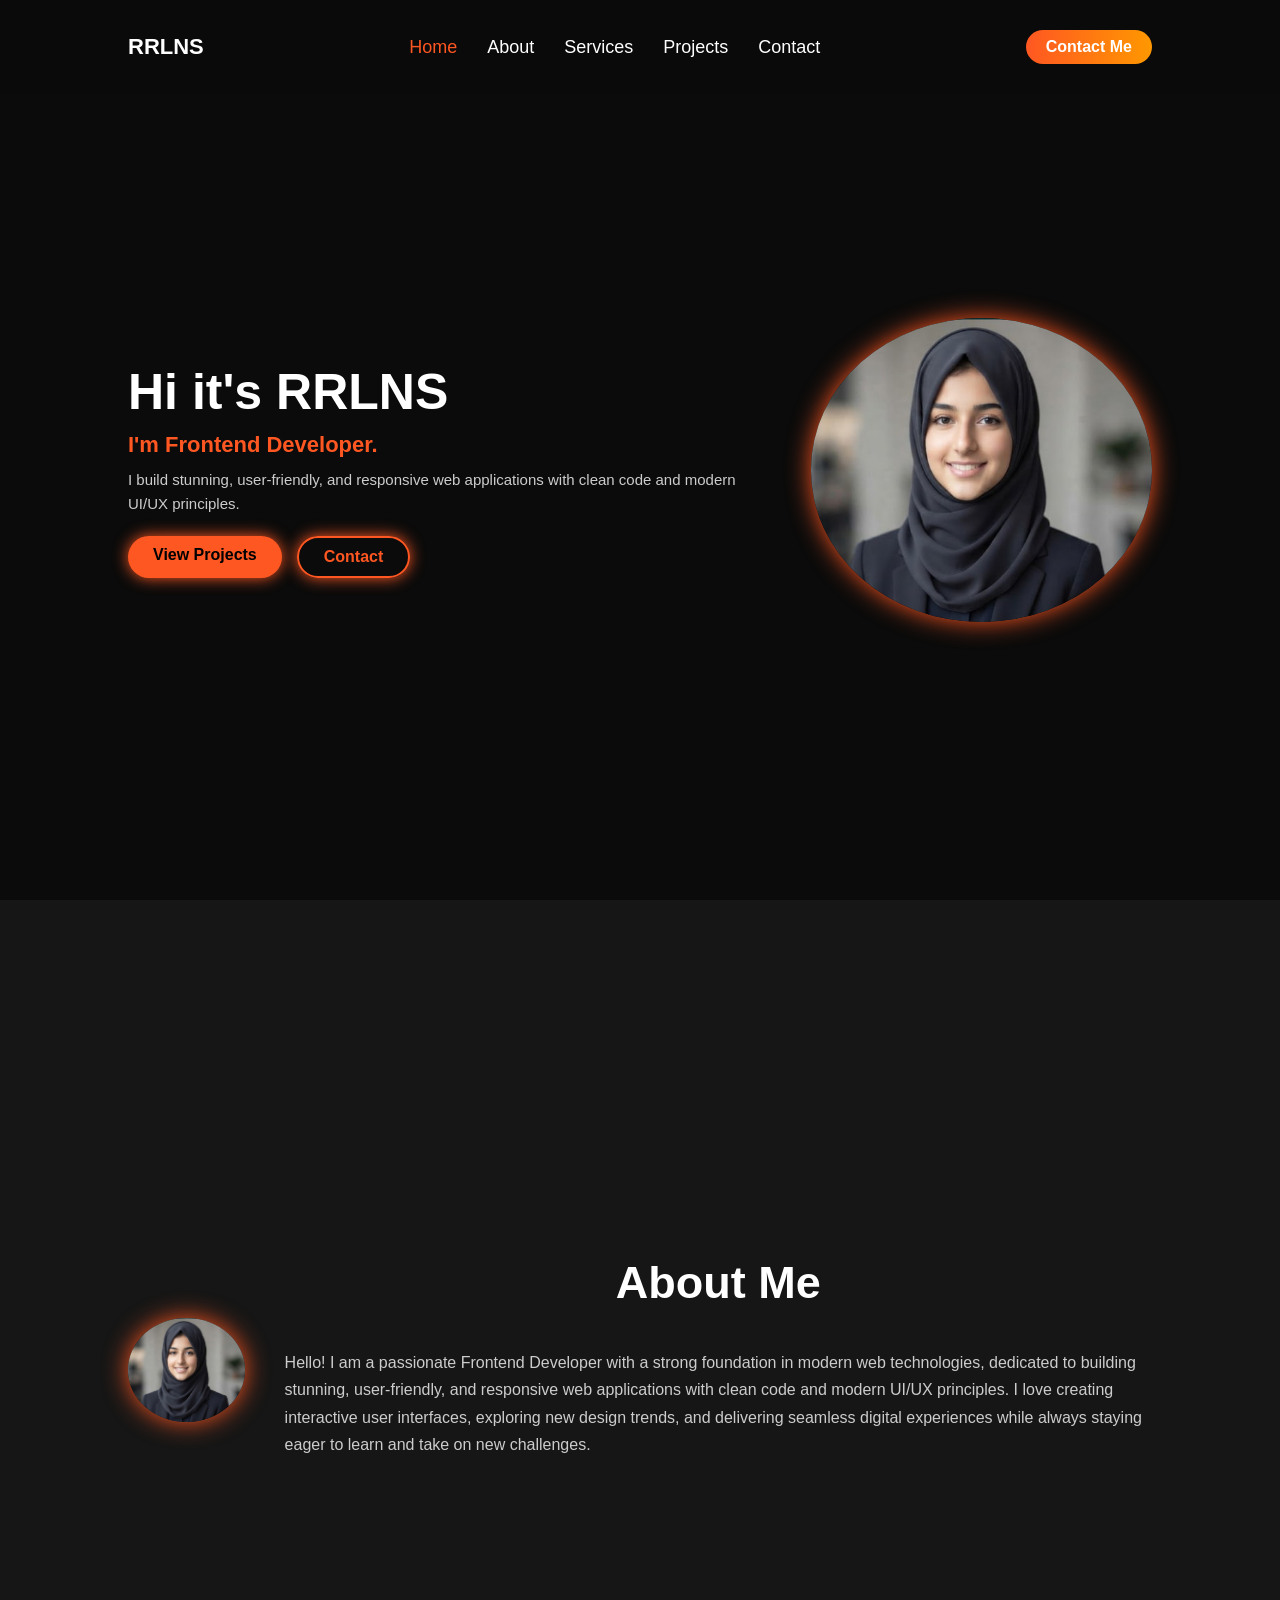
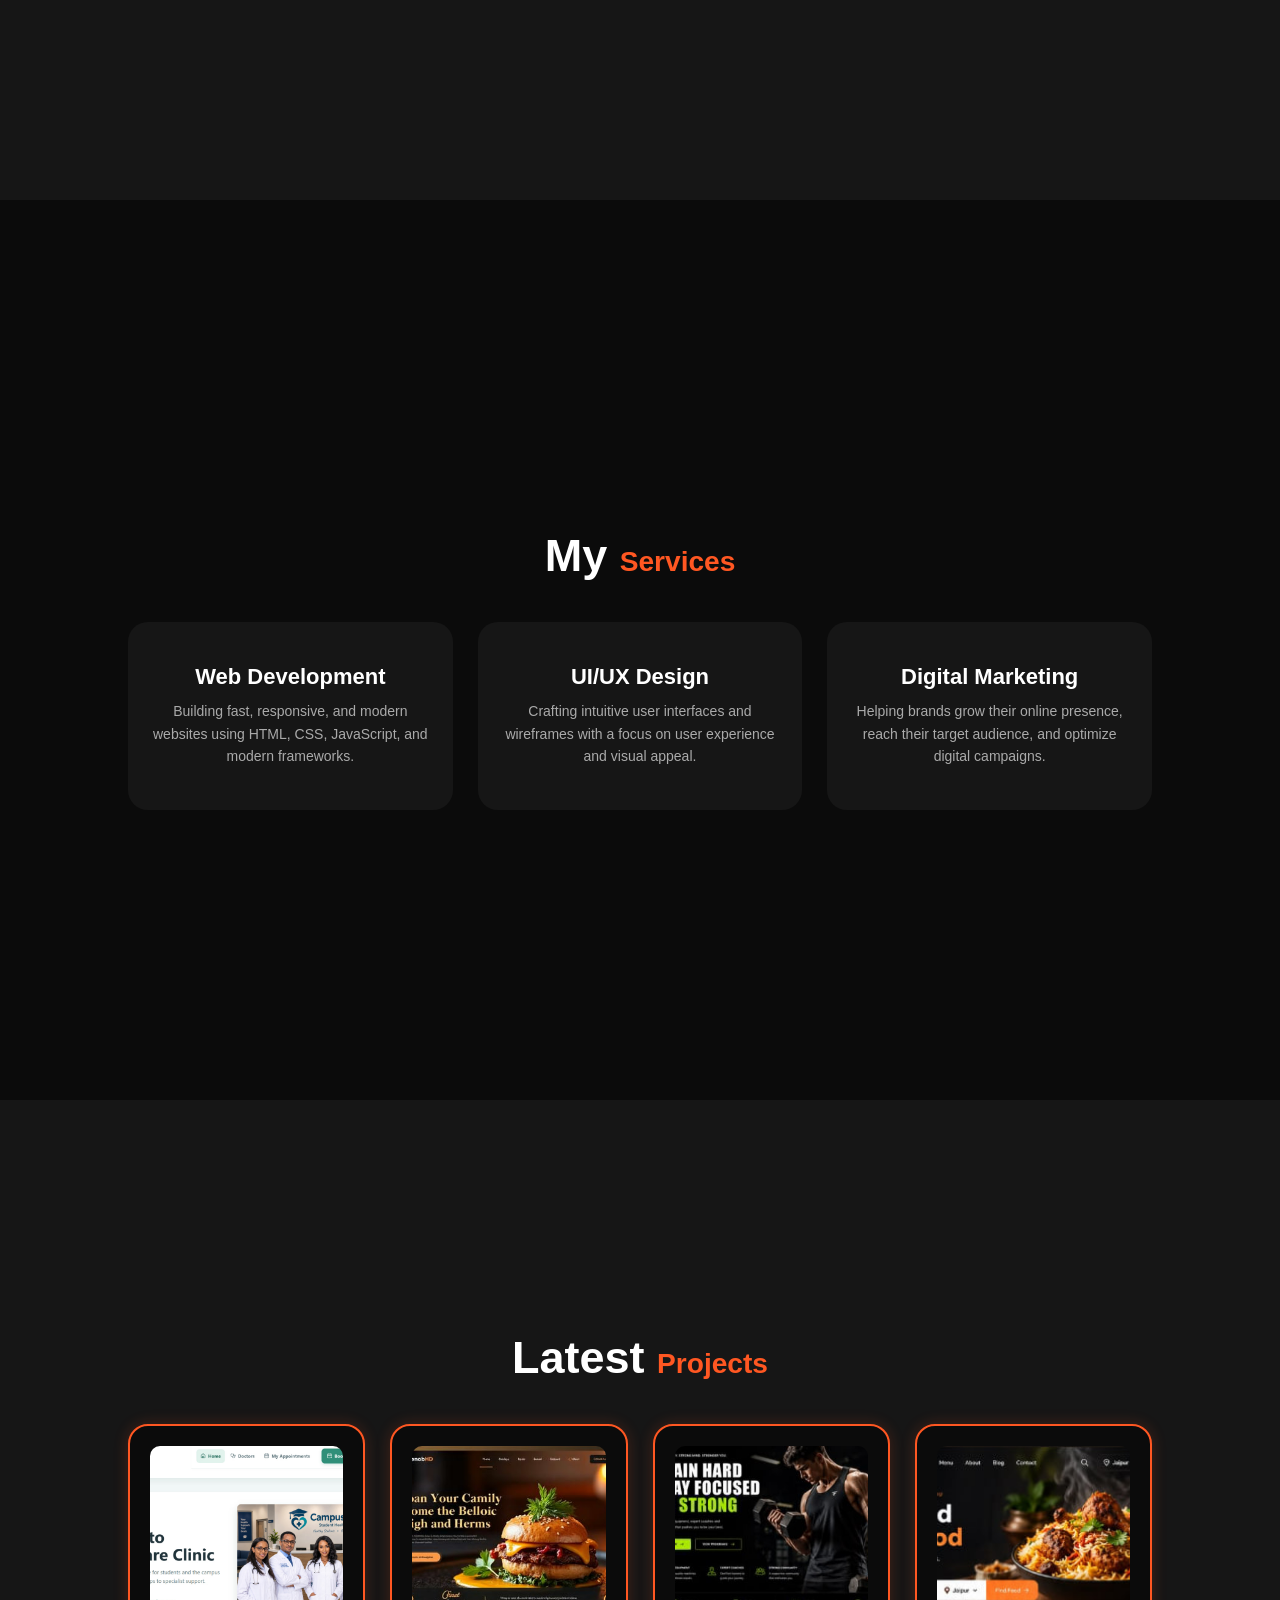
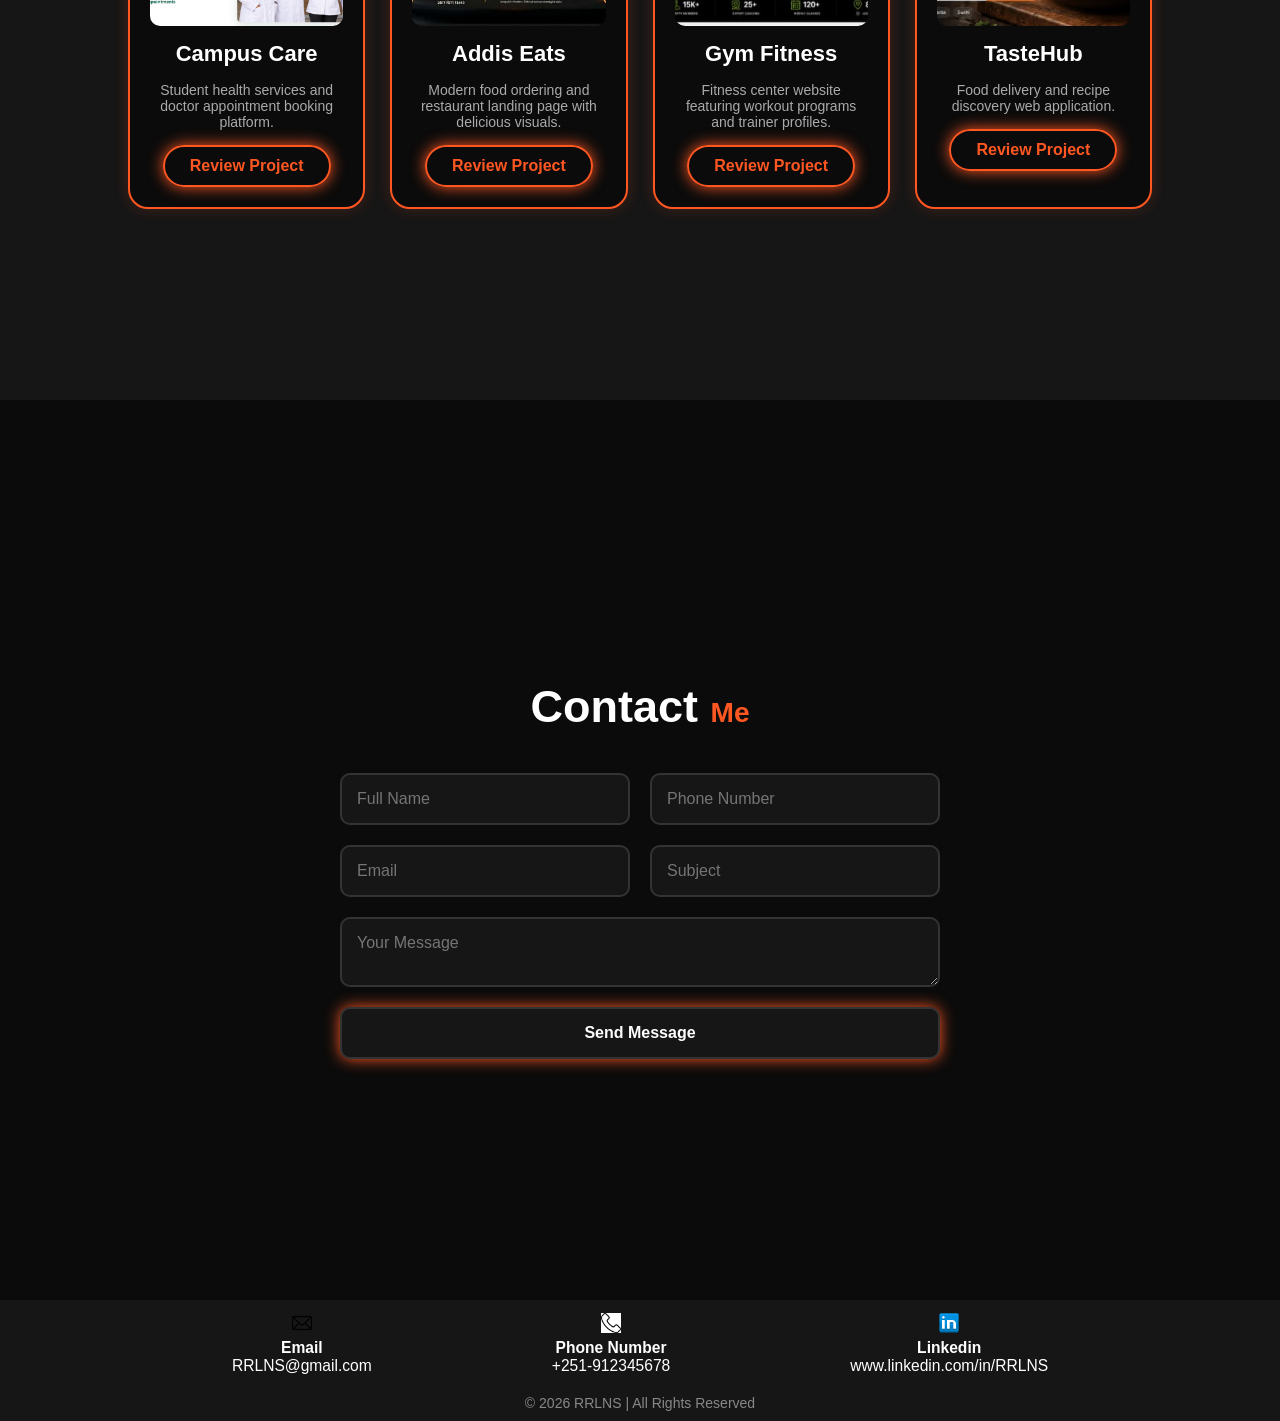
<file: Demo-Portifolio/index.html>
<!DOCTYPE html>
<html lang="en">
<head>
    <meta charset="UTF-8">
    <meta name="viewport" content="width=device-width, initial-scale=1.0">
    <title>Portfolio Website</title>
    <link rel="stylesheet" href="style.css">
</head>
<body>

    <!-- Header Section -->
    <header class="header">
        <a href="#home" class="logo" id="logo-text">RRLNS</a>
        
        <i class='bx bx-menu' id="menu-icon"></i>

        <nav class="navbar">
            <a href="#home" class="active">Home</a>
            <a href="#about">About</a>
            <a href="#services">Services</a>
            <a href="#projects">Projects</a>
            <a href="#contact">Contact</a>
        </nav>

        <a href="#contact" class="gradient-btn">Contact Me</a>
    </header>

    <!-- Home Section -->
    <section class="home" id="home">
        <div class="home-content">
            <h1 >Hi it's RRLNS</h1>
            <h3 >I'm Frontend Developer.</h3>
            <p >I build stunning, user-friendly, and responsive web applications with clean code and modern UI/UX principles.</p>

            <div class="button-group">
                <a href="#projects" class="btn">View Projects</a>
                <a href="#footer" class="btn btn-outline">Contact</a>
            </div>
        </div>

        <div class="home-image">
            <img src="./images/myPhoto.jpg" alt="Profile Image">
        </div>
    </section>

    <!-- About Section -->
    <section class="about" id="about">
        <div class="about-image">
            <img src="./images/myPhoto.jpg" alt="About Image">
        </div>

        <div class="about-content">
            <h2 class="heading">About Me</h2>
            <p id="about-text">Hello! I am a passionate Frontend Developer with a strong foundation in modern web technologies, dedicated to building stunning, user-friendly, and responsive web applications with clean code and modern UI/UX principles. I love creating interactive user interfaces, exploring new design trends, and delivering seamless digital experiences while always staying eager to learn and take on new challenges.</p>
        </div>
    </section>

    <!-- Services Section -->
    <section class="services" id="services">
        <h2 class="heading">My <span>Services</span></h2>
        <div class="services-container" id="services-container">

        </div>
    </section>

    <!-- Projects Section -->
    <section class="projects" id="projects">
        <h2 class="heading">Latest <span>Projects</span></h2>
        <div class="projects-box" id="projects-container">

        </div>
    </section>

    <!-- Contact Section -->
    <section class="contact" id="contact">
        <h2 class="heading">Contact <span>Me</span></h2>

        <form action="#" id="contact-form">
            <div class="input-group">
                <div class="input-box">
                    <input type="text" id="name" placeholder="Full Name" required>
                    <input type="email" id="email" placeholder="Email" required>
                </div>
                <div class="input-box">
                    <input type="tel" id="phone" placeholder="Phone Number">
                    <input type="text" id="subject" placeholder="Subject">
                </div>
            </div>

            <div class="input-group2">
                <textarea id="message" placeholder="Your Message" required></textarea>
                <input type="submit" value="Send Message" class="btn">
            </div>

            </div>
        </form>
    </section>

    <footer class="footer" id="footer">
        <div class="socials">
            <div class="A">
                <img src="./images/mail.png" alt="">
                <h2>Email</h2>
                <p>RRLNS@gmail.com</p>
            </div>
            <div class="B">
                <img src="./images/photo_2026-10-07_11-16-20.jpg" alt="">
                <h2>Phone Number</h2>
                <p>+251-912345678</p>
            </div>
            <div class="C">
                <img src="./images/social.png" alt="">
                <h2>Linkedin</h2>
                <p>www.linkedin.com/in/RRLNS</p>
            </div>
        </div>
        <p class="copyright">&copy; 2026 RRLNS | All Rights Reserved</p>
    </footer>

    <script src="script.js"></script>
</body>
</html>
</file>
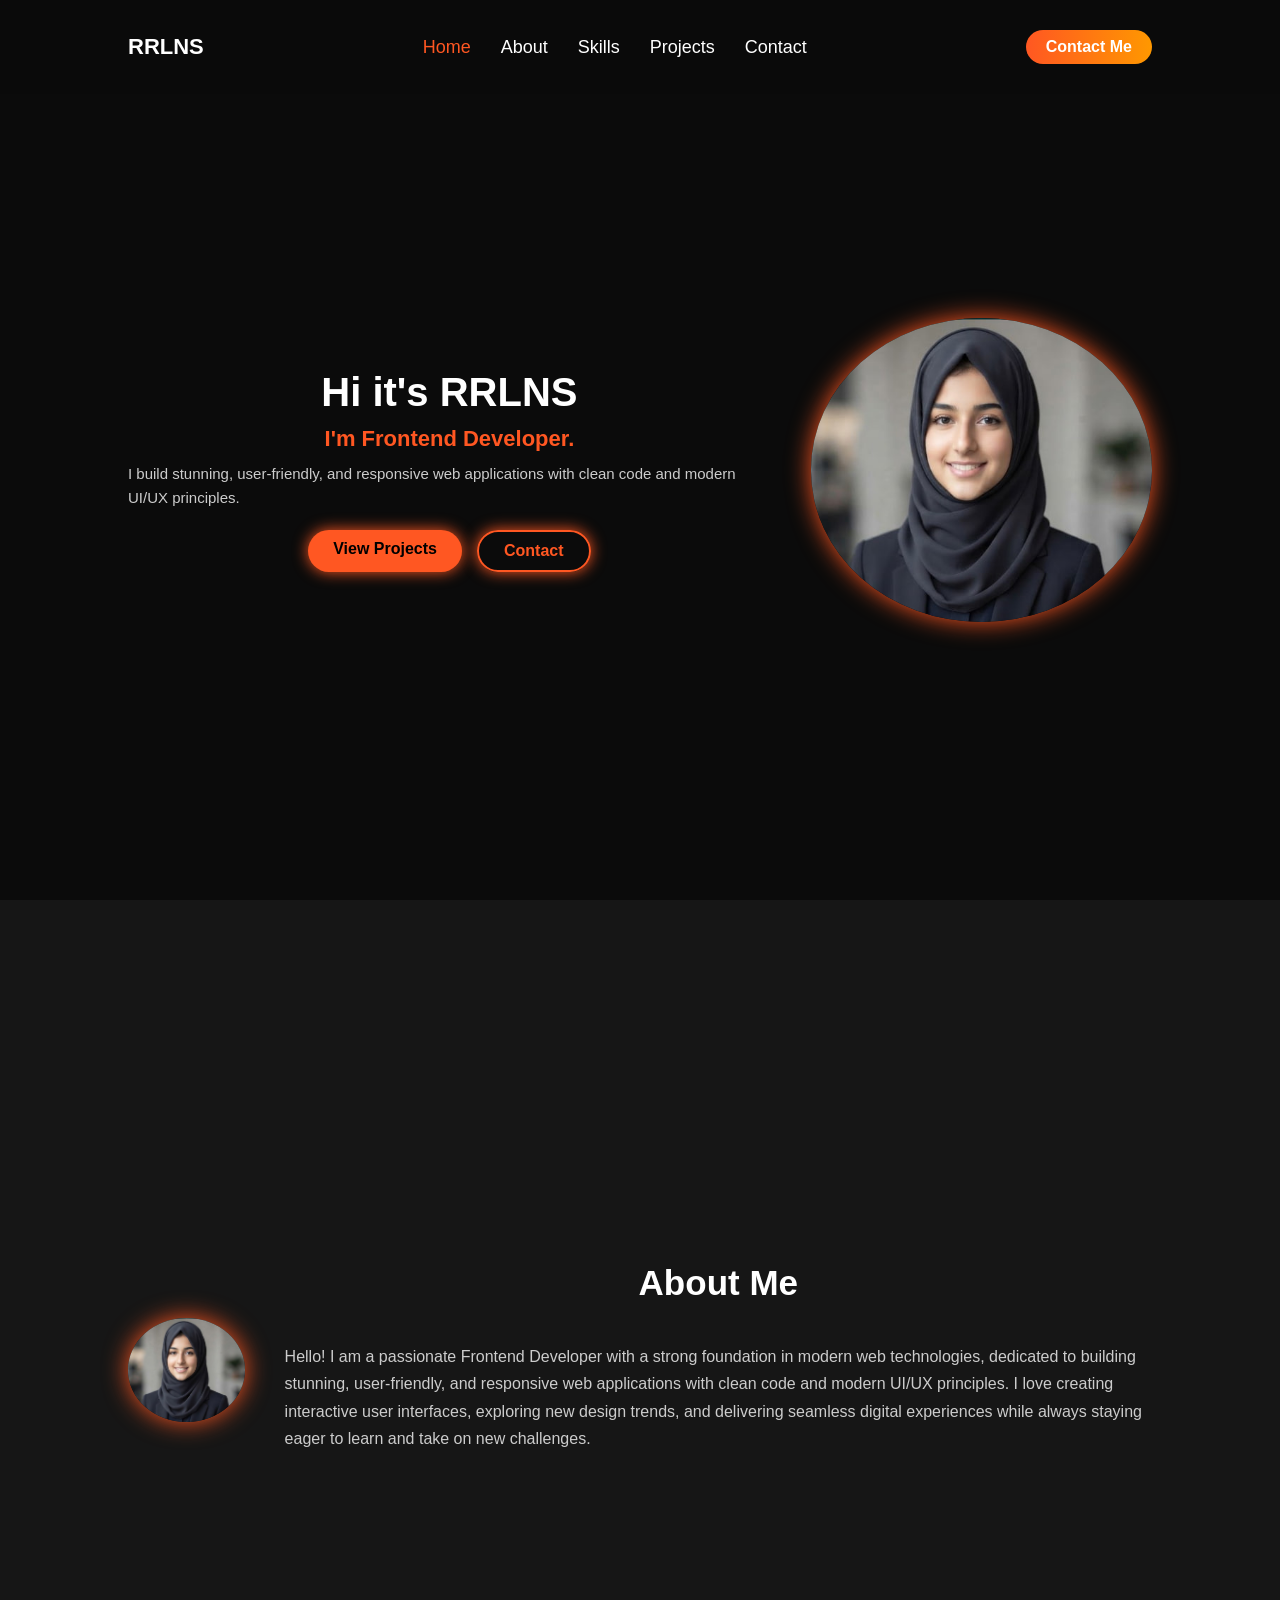
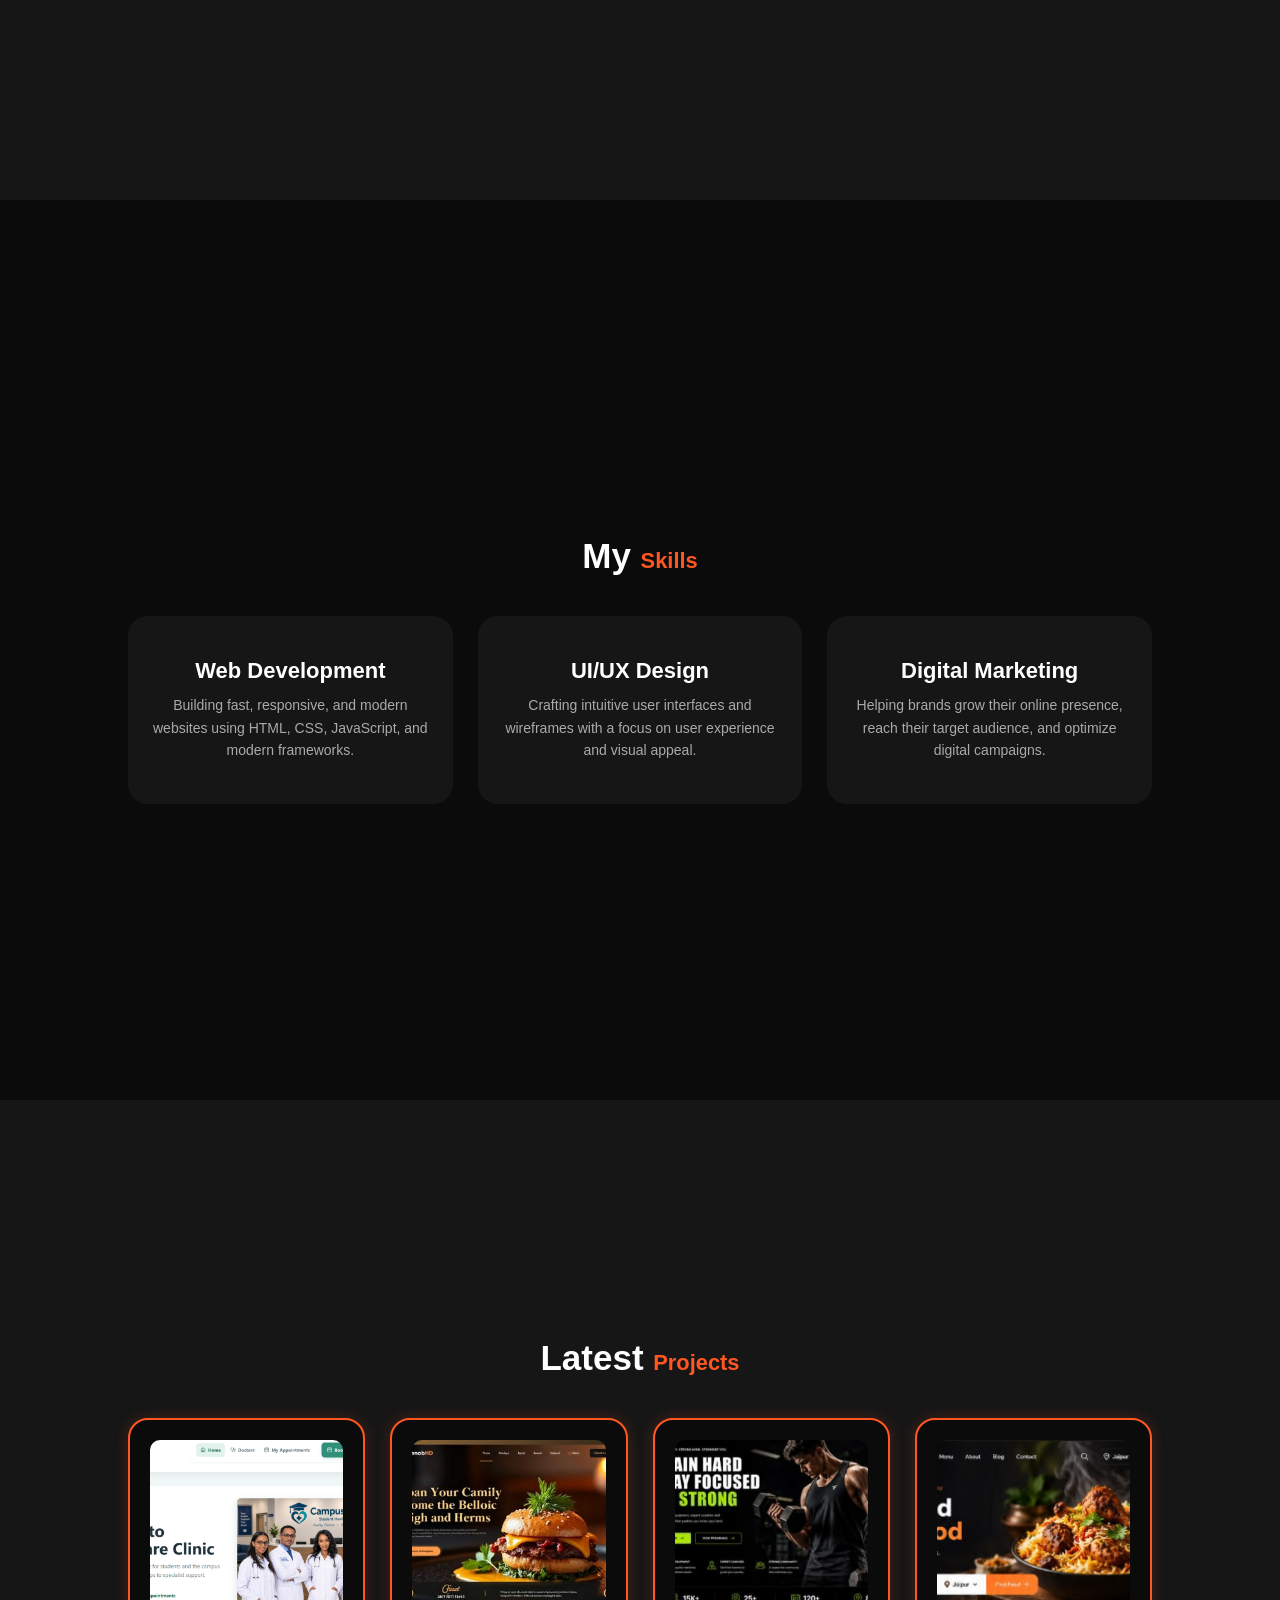
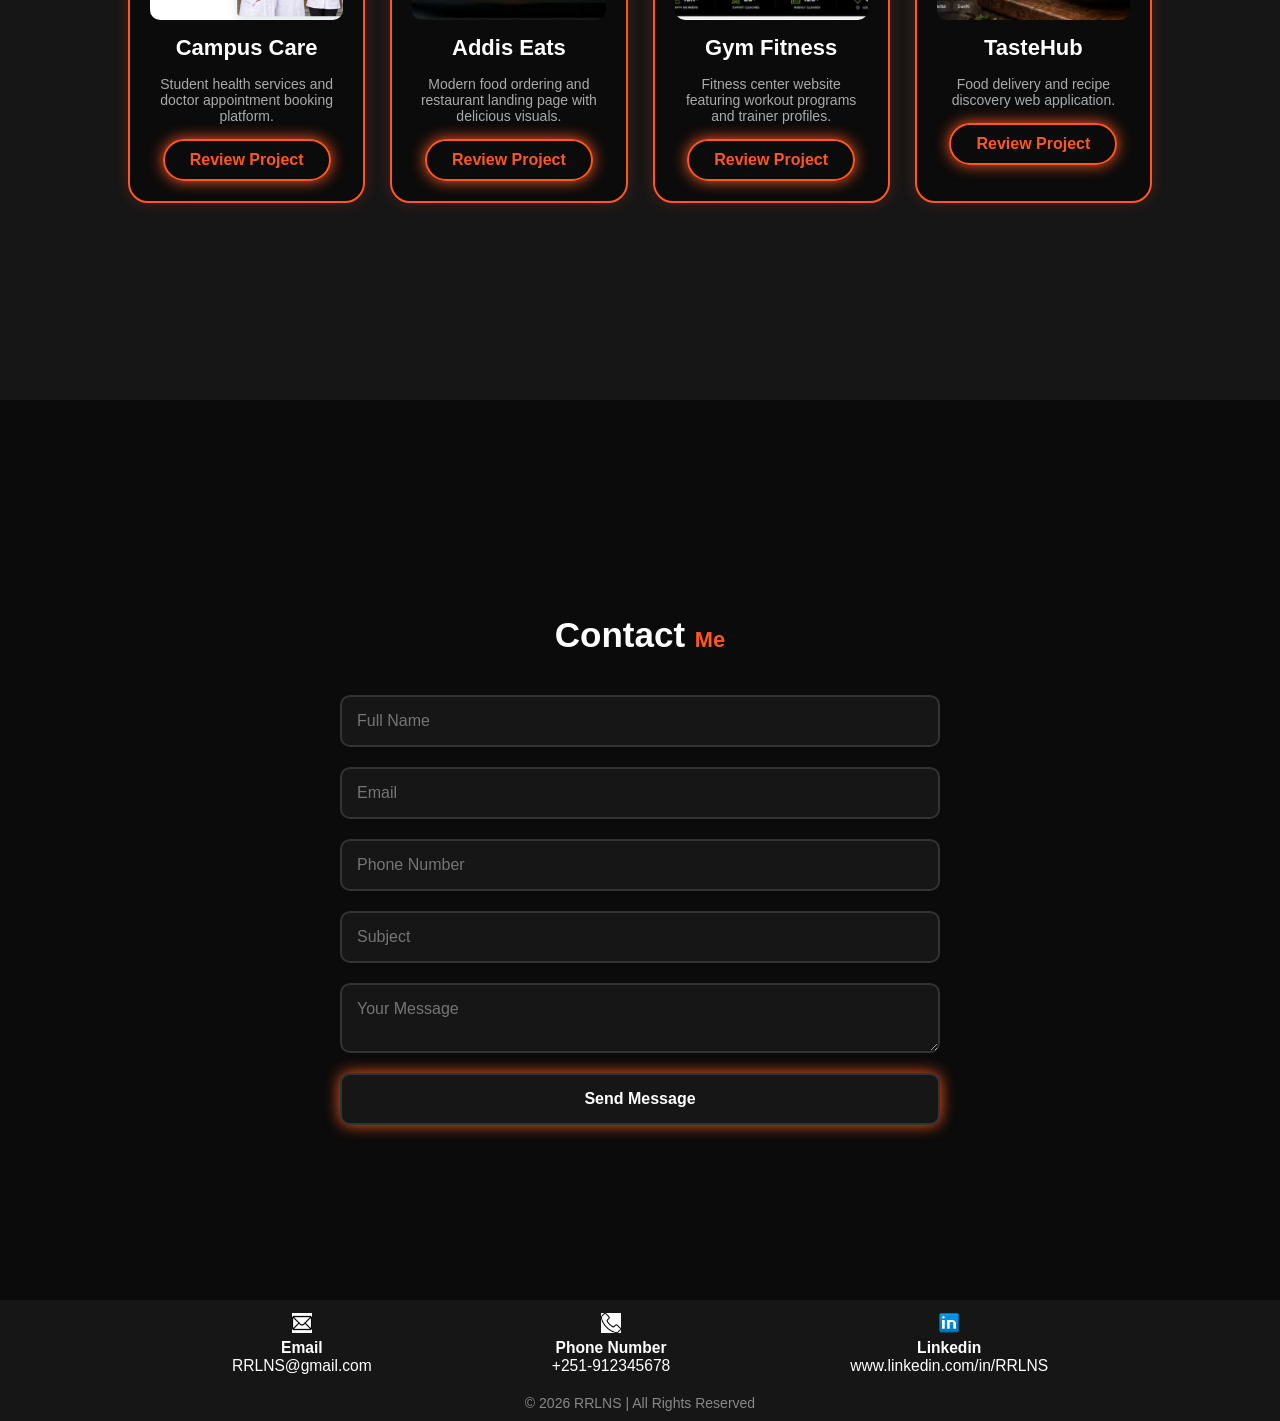
<file: Demo/index.html>
<!DOCTYPE html>
<html lang="en">
<head>
    <meta charset="UTF-8">
    <meta name="viewport" content="width=device-width, initial-scale=1.0">
    <title>Portfolio Website</title>
    <link rel="stylesheet" href="style.css">
</head>
<body>

    <!-- Header Section -->
    <header class="header">
        <a href="#home" class="logo" id="logo-text">RRLNS</a>
        
        <img src="./images/photo_2026-10-07_12-31-58.jpg" alt="" class="menu-icon" id="menu-icon">

        <nav class="navbar">
            <a href="#home" class="active">Home</a>
            <a href="#about">About</a>
            <a href="#services">Skills</a>
            <a href="#projects">Projects</a>
            <a href="#contact">Contact</a>
        </nav>

        <a href="#contact" class="gradient-btn">Contact Me</a>
    </header>

    <!-- Home Section -->
    <section class="home" id="home">
        <div class="home-content">
            <h1 >Hi it's RRLNS</h1>
            <h3 >I'm Frontend Developer.</h3>
            <p >I build stunning, user-friendly, and responsive web applications with clean code and modern UI/UX principles.</p>

            <div class="button-group">
                <a href="#projects" class="btn">View Projects</a>
                <a href="#footer" class="btn btn-outline">Contact</a>
            </div>
        </div>

        <div class="home-image">
            <img src="./images/myPhoto.jpg" alt="Profile Image">
        </div>
    </section>

    <!-- About Section -->
    <section class="about" id="about">
        <div class="about-image">
            <img src="./images/myPhoto.jpg" alt="About Image">
        </div>

        <div class="about-content">
            <h2 class="heading">About Me</h2>
            <p id="about-text">Hello! I am a passionate Frontend Developer with a strong foundation in modern web technologies, dedicated to building stunning, user-friendly, and responsive web applications with clean code and modern UI/UX principles. I love creating interactive user interfaces, exploring new design trends, and delivering seamless digital experiences while always staying eager to learn and take on new challenges.</p>
        </div>
    </section>

    <!-- Services Section -->
    <section class="services" id="services">
        <h2 class="heading">My <span>Skills</span></h2>
        <div class="services-container" id="services-container">

        </div>
    </section>

    <!-- Projects Section -->
    <section class="projects" id="projects">
        <h2 class="heading">Latest <span>Projects</span></h2>
        <div class="projects-box" id="projects-container">

        </div>
    </section>

    <!-- Contact Section -->
    <section class="contact" id="contact">
        <h2 class="heading">Contact <span>Me</span></h2>

        <form action="#" id="contact-form">
            <div class="input-group">
                <div class="input-box">
                    <input type="text" id="name" placeholder="Full Name" required>
                    <input type="email" id="email" placeholder="Email" required>
                </div>
                <div class="input-box">
                    <input type="tel" id="phone" placeholder="Phone Number">
                    <input type="text" id="subject" placeholder="Subject">
                </div>
            </div>

            <div class="input-group2">
                <textarea id="message" placeholder="Your Message" required></textarea>
                <input type="submit" value="Send Message" class="btn">
            </div>

            </div>
        </form>
    </section>

    <footer class="footer" id="footer">
        <div class="socials">
            <div class="A">
                <img src="./images/photo_2026-10-07_12-45-16.jpg" alt="">
                <h2>Email</h2>
                <p>RRLNS@gmail.com</p>
            </div>
            <div class="B">
                <img src="./images/photo_2026-10-07_11-16-20.jpg" alt="">
                <h2>Phone Number</h2>
                <p>+251-912345678</p>
            </div>
            <div class="C">
                <img src="./images/social.png" alt="">
                <h2>Linkedin</h2>
                <p>www.linkedin.com/in/RRLNS</p>
            </div>
        </div>
        <p class="copyright">&copy; 2026 RRLNS | All Rights Reserved</p>
    </footer>

    <script src="script.js"></script>
</body>
</html>
</file>
<file: Demo-Portifolio/style.css>
* {
    margin: 0;
    padding: 0;
    box-sizing: border-box;
    text-decoration: none;
    border: none;
    scroll-behavior: smooth;
    font-family: 'Poppins', sans-serif;
    font-size: 62.5%;
}

:root {
    --bg-color: #0b0b0b;
    --second-bg-color: #161616;
    --text-color: #fff;
    --main-color: #ff5722;
    --gradient: linear-gradient(270deg, #ff9800 0%, #ff5722 100%);
}



body {
    background: var(--bg-color);
    color: var(--text-color);
    font-size: 1.6rem;
}


.header {
    position: fixed;
    width: 100%;
    padding: 2rem 5%;
    background: rgba(11, 11, 11, 0.9);
    display: flex;
    justify-content: space-between;
    align-items: center;
    z-index: 100;
}

.logo {
    font-size: 2.2rem;
    color:  var(--gradient) !important;
    font-weight: 800;
}



#menu-icon {
    font-size: 3rem;
    color: var(--main-color);
    cursor: pointer;
    display: block;
}

.navbar {
    position: absolute;
    top: 100%;
    right: -100%;
    width: 100%;
    background: var(--second-bg-color);
    padding: 2rem;
    display: flex;
    flex-direction: column;
    gap: 1.5rem;
    transition: 0.3s ease-in-out;
    border-bottom: 2px solid var(--main-color);
}

.navbar.active {
    right: 0;
}

.navbar a {
    font-size: 1.8rem;
    color: var(--text-color);
    font-weight: 500;
    transition: 0.3s;
}

.navbar a:hover,
.navbar a.active {
    color: var(--main-color);
}

.gradient-btn {
    display: none; 
}


section {
    min-height: 100vh;
    padding: 10rem 5% 5rem;
    display: flex;
    flex-direction: column;
    justify-content: center;
}

.heading {
    text-align: center;
    font-size: 3.5rem;
    margin-bottom: 4rem;
}

.heading span {
    color: var(--main-color);
}


.home {
    gap: 4rem;
    text-align: center;
    align-items: center;
}

.home-content {
    display: flex;
    flex-direction: column;
    align-items: center;
}

.home-content h1 {
    font-size: 4rem;
    font-weight: 700;
    line-height: 1.2;
}

.home h1 {
    color: var(--gradient);
}

.home-content h3 {
    font-size: 2.2rem;
    margin: 1rem 0;
    font-weight: 600;
    color: var(--main-color);
}

.home-content p {
    font-size: 1.5rem;
    line-height: 1.6;
    margin-bottom: 2rem;
    color: #ccc;
}

.home-image {
    width: 60vw;
    max-width: 250px;
    border-radius: 50%;
    box-shadow: 0 0 25px var(--main-color);
}

.home-image img {
    width: 100%;
    border-radius: 50%;
    display: block;
}



.button-group {
    display: flex;
    gap: 1.5rem;
}

.btn {
    display: inline-block;
    padding: 1rem 2.5rem;
    background: var(--main-color);
    box-shadow: 0 0 15px var(--main-color);
    border-radius: 3rem;
    font-size: 1.6rem;
    color: #000;
    font-weight: 600;
    transition: 0.3s;
}

.btn:hover {
    transform: scale(1.05);
    box-shadow: 0 0 30px var(--main-color);
}

.btn-outline {
    background: transparent;
    color: var(--main-color);
    border: 2px solid var(--main-color);
}

.btn-outline:hover {
    background: var(--main-color);
    color: #000;
}


.about {
    background: var(--second-bg-color);
    align-items: center;
    text-align: center;
    gap: 4rem;
}

.about-image {
    width: 60vw;
    max-width: 250px;
    border-radius: 50%;
    box-shadow: 0 0 25px var(--main-color);
}

.about-image img {
    width: 100%;
    border-radius: 50%;
    display: block;
}

.about-content p {
    font-size: 1.6rem;
    line-height: 1.7;
    margin-bottom: 2.5rem;
    color: #ccc;
}



.services-container {
    display: grid;
    grid-template-columns: 1fr;
    gap: 2.5rem;
}

.service-box {
    background: var(--second-bg-color);
    padding: 4rem 2rem;
    border-radius: 2rem;
    border: 2px solid transparent;
    text-align: center;
    transition: 0.3s;
}

.service-box:hover {
    border-color: var(--main-color);
    transform: translateY(-5px);
    box-shadow: 0 0 25px rgba(255, 87, 34, 0.3);
}

.service-box i {
    font-size: 5rem;
    color: var(--main-color);
    margin-bottom: 1.5rem;
}

.service-box h4 {
    font-size: 2.2rem;
    margin-bottom: 1rem;
}

.service-box p {
    font-size: 1.4rem;
    color: #aaa;
    line-height: 1.6;
}



.projects {
    background: var(--second-bg-color);
}

.projects-box {
    display: grid;
    grid-template-columns: 1fr;
    gap: 2.5rem;
}

.project-card {
    background: var(--bg-color);
    border: 2px solid var(--main-color);
    border-radius: 2rem;
    padding: 2rem;
    display: flex;
    flex-direction: column;
    align-items: center;
    text-align: center;
    gap: 1.5rem;
    box-shadow: 0 0 15px rgba(255, 87, 34, 0.2);
    transition: 0.3s;
}

.project-card:hover {
    transform: translateY(-5px);
    box-shadow: 0 0 30px var(--main-color);
}

.project-card img {
    width: 100%;
    height: 180px;
    object-fit: cover;
    border-radius: 1rem;
}

.project-card h3 {
    font-size: 2.2rem;
}

.project-card p {
    font-size: 1.4rem;
    color: #aaa;
}



.contact form {
    display: flex;
    flex-direction: column;
    gap: 2rem;
    width: 100%;
    max-width: 600px;
    margin: 0 auto;
}

.contact .input-group {
    display: flex;
    flex-direction: column;
    gap: 2rem;
    width: 100%;
}

.contact .input-box {
    display: flex;
    flex-direction: column;
    gap: 2rem;
    width: 100%;
}

.contact form input,
.contact form textarea {
    width: 100%;
    padding: 1.5rem;
    font-size: 1.6rem;
    color: var(--text-color);
    background: var(--second-bg-color);
    border-radius: 1rem;
    border: 2px solid #333;
    transition: 0.3s;
}

.contact form input:focus,
.contact form textarea:focus {
    border-color: var(--main-color);
}

.input-group2 {
    display: flex;
    flex-direction: column;
    gap: 2rem;
    align-items: center;
}

.input-group2 .btn {
    width: 100%;
    cursor: pointer;
}


.footer {
    background: var(--second-bg-color);
    padding: 1rem 5%;
    text-align: center;
    display: flex;
    flex-direction: column;
    align-items: center;
    gap: 2rem;
}
.footer .socials img{
    width: 10px;
    height: 10px;
}
.footer .socials{
    display: flex;
    font-size: 2rem;
    gap: 30px;
}

.footer .copyright {
    font-size: 1.4rem;
    color: #888;
}


@media (min-width: 768px) {
    .heading {
        font-size: 4.5rem;
    }

    .home {
        flex-direction: row;
        justify-content: space-around;
        text-align: left;
    }

    .home-content {
        align-items: flex-start;
    }

    .home-content h1 {
        font-size: 5rem;
    }

    .home-image, .about-image {
        width: 35vw;
        max-width: 350px;
    }

    .about {
        flex-direction: row;
        text-align: left;
    }

    .about-content {
        text-align: left;
    }

    .services-container {
        grid-template-columns: repeat(2, 1fr);
    }

    .projects-box {
        grid-template-columns: repeat(2, 1fr);
    }

    .contact .input-group {
        flex-direction: row;
    }
    .footer .socials img{
        width: 20px;
        height: 20px;
    }
    .footer .socials{
        display: flex;
        font-size: 4rem;
        gap: 180px;
    }
}

@media (min-width: 1024px) {
    .header {
        padding: 3rem 10%;
    }

    #menu-icon {
        display: none;
    }

    .navbar {
        position: static;
        background: transparent;
        flex-direction: row;
        width: auto;
        padding: 0;
        border: none;
        gap: 3rem;
    }

    .navbar a {
        font-size: 1.8rem;
    }

    .gradient-btn {
        display: inline-block;
        font-size: 1.6rem;
        padding: 0.8rem 2rem;
        border-radius: 3rem;
        background: var(--gradient);
        color: var(--text-color);
        font-weight: 600;
        transition: 0.3s;
    }

    .gradient-btn:hover {
        transform: scale(1.05);
        box-shadow: 0 0 20px var(--main-color);
    }

    section {
        padding: 12rem 10% 8rem;
    }

    .services-container {
        grid-template-columns: repeat(3, 1fr);
    }

    .projects-box {
        grid-template-columns: repeat(2, 1fr);
    }

    .home-image, .about-image {
        width: 30vw;
        max-width: 400px;
    }
    .footer .socials img{
        width: 20px;
        height: 20px;
    }
    .footer .socials{
        display: flex;
        font-size: 4rem;
        gap: 180px;
    }
    .projects-box {
        grid-template-columns: repeat(4, 1fr);
    }
}
</file>
<file: Demo/style.css>
* {
    margin: 0;
    padding: 0;
    box-sizing: border-box;
    text-decoration: none;
    border: none;
    scroll-behavior: smooth;
    font-family: 'Poppins', sans-serif;
    font-size: 62.5%;
}

:root {
    --bg-color: #0b0b0b;
    --second-bg-color: #161616;
    --text-color: #fff;
    --main-color: #ff5722;
    --gradient: linear-gradient(270deg, #ff9800 0%, #ff5722 100%);
}



body {
    background: var(--bg-color);
    color: var(--text-color);
    font-size: 1.6rem;
}


.header {
    position: fixed;
    width: 100%;
    padding: 2rem 5%;
    background: rgba(11, 11, 11, 0.9);
    display: flex;
    justify-content: space-between;
    align-items: center;
    z-index: 100;
}

.logo {
    font-size: 2.2rem;
    color:  var(--gradient) !important;
    font-weight: 800;
}



#menu-icon {
    color: var(--main-color);
    cursor: pointer;
    display: block;
    width: 25px;
    height: 25px;
}

.navbar {
    position: absolute;
    top: 100%;
    right: -100%;
    width: 100%;
    background: var(--second-bg-color);
    padding: 2rem;
    display: flex;
    flex-direction: column;
    gap: 1.5rem;
    transition: 0.3s ease-in-out;
    border-bottom: 2px solid var(--main-color);
}

.navbar.active {
    right: 0;
}

.navbar a {
    font-size: 1.8rem;
    color: var(--text-color);
    font-weight: 500;
    transition: 0.3s;
}

.navbar a:hover,
.navbar a.active {
    color: var(--main-color);
}

.gradient-btn {
    display: none; 
}


section {
    min-height: 100vh;
    padding: 10rem 5% 5rem;
    display: flex;
    flex-direction: column;
    justify-content: center;
}

.heading {
    text-align: center;
    font-size: 3.5rem;
    margin-bottom: 4rem;
}

.heading span {
    color: var(--main-color);
}


.home {
    gap: 4rem;
    text-align: center;
    align-items: center;
}

.home-content {
    display: flex;
    flex-direction: column;
    align-items: center;
}

.home-content h1 {
    font-size: 4rem;
    font-weight: 700;
    line-height: 1.2;
}

.home h1 {
    color: var(--gradient);
}

.home-content h3 {
    font-size: 2.2rem;
    margin: 1rem 0;
    font-weight: 600;
    color: var(--main-color);
}

.home-content p {
    font-size: 1.5rem;
    line-height: 1.6;
    margin-bottom: 2rem;
    color: #ccc;
}

.home-image {
    width: 60vw;
    max-width: 250px;
    border-radius: 50%;
    box-shadow: 0 0 25px var(--main-color);
}

.home-image img {
    width: 100%;
    border-radius: 50%;
    display: block;
}



.button-group {
    display: flex;
    gap: 1.5rem;
}

.btn {
    display: inline-block;
    padding: 1rem 2.5rem;
    background: var(--main-color);
    box-shadow: 0 0 15px var(--main-color);
    border-radius: 3rem;
    font-size: 1.6rem;
    color: #000;
    font-weight: 600;
    transition: 0.3s;
}

.btn:hover {
    transform: scale(1.05);
    box-shadow: 0 0 30px var(--main-color);
}

.btn-outline {
    background: transparent;
    color: var(--main-color);
    border: 2px solid var(--main-color);
}

.btn-outline:hover {
    background: var(--main-color);
    color: #000;
}


.about {
    background: var(--second-bg-color);
    align-items: center;
    text-align: center;
    gap: 4rem;
}

.about-image {
    width: 60vw;
    max-width: 250px;
    border-radius: 50%;
    box-shadow: 0 0 25px var(--main-color);
}

.about-image img {
    width: 100%;
    border-radius: 50%;
    display: block;
}

.about-content p {
    font-size: 1.6rem;
    line-height: 1.7;
    margin-bottom: 2.5rem;
    color: #ccc;
}



.services-container {
    display: grid;
    grid-template-columns: 1fr;
    gap: 2.5rem;
}

.service-box {
    background: var(--second-bg-color);
    padding: 4rem 2rem;
    border-radius: 2rem;
    border: 2px solid transparent;
    text-align: center;
    transition: 0.3s;
}

.service-box:hover {
    border-color: var(--main-color);
    transform: translateY(-5px);
    box-shadow: 0 0 25px rgba(255, 87, 34, 0.3);
}

.service-box i {
    font-size: 5rem;
    color: var(--main-color);
    margin-bottom: 1.5rem;
}

.service-box h4 {
    font-size: 2.2rem;
    margin-bottom: 1rem;
}

.service-box p {
    font-size: 1.4rem;
    color: #aaa;
    line-height: 1.6;
}



.projects {
    background: var(--second-bg-color);
}

.projects-box {
    display: grid;
    grid-template-columns: 1fr;
    gap: 2.5rem;
}

.project-card {
    background: var(--bg-color);
    border: 2px solid var(--main-color);
    border-radius: 2rem;
    padding: 2rem;
    display: flex;
    flex-direction: column;
    align-items: center;
    text-align: center;
    gap: 1.5rem;
    box-shadow: 0 0 15px rgba(255, 87, 34, 0.2);
    transition: 0.3s;
}

.project-card:hover {
    transform: translateY(-5px);
    box-shadow: 0 0 30px var(--main-color);
}

.project-card img {
    width: 100%;
    height: 180px;
    object-fit: cover;
    border-radius: 1rem;
}

.project-card h3 {
    font-size: 2.2rem;
}

.project-card p {
    font-size: 1.4rem;
    color: #aaa;
}



.contact form {
    display: flex;
    flex-direction: column;
    gap: 2rem;
    width: 100%;
    max-width: 600px;
    margin: 0 auto;
}

.contact .input-group {
    display: flex;
    flex-direction: column;
    gap: 2rem;
    width: 100%;
}

.contact .input-box {
    display: flex;
    flex-direction: column;
    gap: 2rem;
    width: 100%;
}

.contact form input,
.contact form textarea {
    width: 100%;
    padding: 1.5rem;
    font-size: 1.6rem;
    color: var(--text-color);
    background: var(--second-bg-color);
    border-radius: 1rem;
    border: 2px solid #333;
    transition: 0.3s;
}

.contact form input:focus,
.contact form textarea:focus {
    border-color: var(--main-color);
}

.input-group2 {
    display: flex;
    flex-direction: column;
    gap: 2rem;
    align-items: center;
}

.input-group2 .btn {
    width: 100%;
    cursor: pointer;
}


.footer {
    background: var(--second-bg-color);
    padding: 1rem 5%;
    text-align: center;
    display: flex;
    flex-direction: column;
    align-items: center;
    gap: 2rem;
}
.footer .socials img{
    width: 10px;
    height: 10px;
}
.footer .socials{
    display: flex;
    font-size: 2rem;
    gap: 30px;
}

.footer .copyright {
    font-size: 1.4rem;
    color: #888;
}


@media (min-width: 768px) {
    .header {
        padding: 3rem 10%;
    }

    .home {
        flex-direction: row;
        justify-content: space-around;
        text-align: left;
    }

    #menu-icon {
        display: none;
    }

    .navbar {
        position: static;
        background: transparent;
        flex-direction: row;
        width: auto;
        padding: 0;
        border: none;
        gap: 3rem;
    }

    .navbar a {
        font-size: 1.8rem;
    }
    .about {
        flex-direction: row;
        text-align: left;
    }
    .gradient-btn {
        display: inline-block;
        font-size: 1.6rem;
        padding: 0.8rem 2rem;
        border-radius: 3rem;
        background: var(--gradient);
        color: var(--text-color);
        font-weight: 600;
        transition: 0.3s;
    }

    .gradient-btn:hover {
        transform: scale(1.05);
        box-shadow: 0 0 20px var(--main-color);
    }

    section {
        padding: 12rem 10% 8rem;
    }

    .services-container {
        grid-template-columns: repeat(3, 1fr);
    }

    .projects-box {
        grid-template-columns: repeat(2, 1fr);
    }

    .home-image, .about-image {
        width: 30vw;
        max-width: 400px;
    }
    .footer .socials img{
        width: 20px;
        height: 20px;
    }
    .footer .socials{
        display: flex;
        font-size: 4rem;
        gap: 180px;
    }
    .projects-box {
        grid-template-columns: repeat(4, 1fr);
    }
}
</file>
